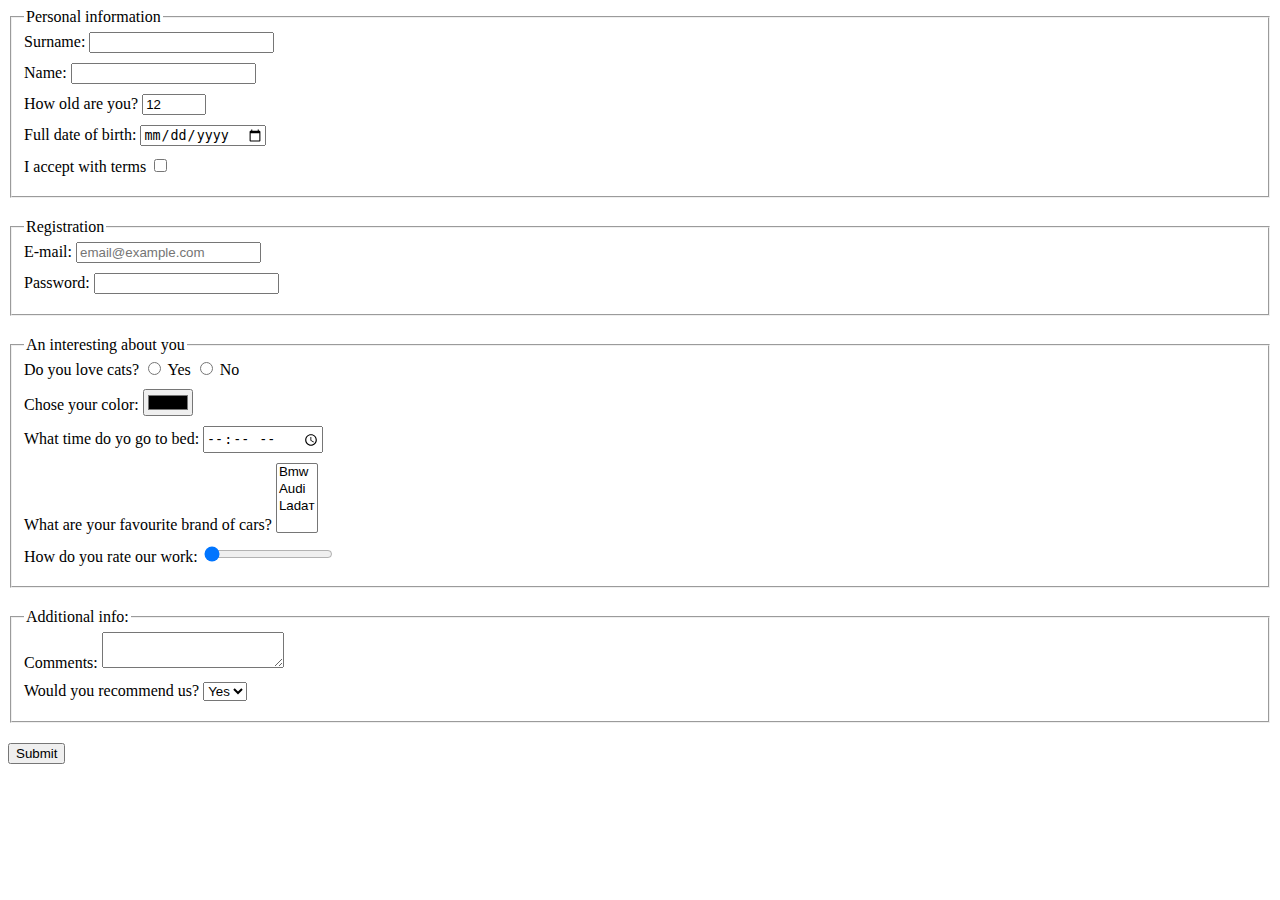
<file: index.html>
<!doctype html><html lang="en"><head><meta charset="UTF-8"><meta name="viewport" content="width=device-width, user-scalable=no, initial-scale=1.0, maximum-scale=1.0, minimum-scale=1.0"><meta http-equiv="X-UA-Compatible" content="ie=edge"><title>HTML Form</title><link rel="stylesheet" href="style.40b1363c.css"></head><body> <script type="text/javascript" src="main.e97352c4.js"></script> <form action="https://mate-academy-form-lesson.herokuapp.com/create-application" method="post"> <fieldset class="rum"> <legend class="leg">Personal information</legend> <label class="forms-field"> Surname: <input type="text" name="surn" autocomplete="off"> </label> <label class="forms-field"> Name: <input type="text" name="nam" autocomplete="off"> </label> <label class="forms-field" name="surn"> How old are you? <input type="number" name="num" value="12" class="num" min="1" max="100"> </label> <label class="forms-field"> Full date of birth: <input type="date" name="dat"> </label> <label class="forms-field"> I accept with terms <input type="checkbox" name="checkb"> </label> </fieldset> <fieldset class="rum"> <legend>Registration</legend> <label class="forms-field"> E-mail: <input type="email" name="mail" placeholder="email@example.com" autocomplete="off"> </label> <label class="forms-field" autocomplete="off"> Password: <input type="password" name="pass"> </label> </fieldset> <fieldset class="rum"> <legend>An interesting about you</legend> <div class="forms-field"> Do you love cats? <label> <input type="radio" name="rad" value="x"> Yes </label> <label> <input type="radio" name="rad" value="y"> No </label> </div> <label class="forms-field"> Chose your color: <input type="color" name="col" required> </label> <label class="forms-field"> What time do yo go to bed: <input type="time" name="tim" class="bad"> </label> <label class="forms-field">
What are your favourite brand of cars? <select id="cars" name="cars" multiple> <option value="bmw">Bmw</option> <option value="audi">Audi</option> <option value="mercedes">Ladaт</option> </select> </label>  <label class="forms-field"> How do you rate our work: <input type="range" name="rang" value="0"> </label> </fieldset> <fieldset class="rum"> <legend>Additional info:</legend> <label class="forms-field"> Comments: <textarea name="Comments"></textarea> </label> <label class="forms-field"> Would you recommend us? <select> <option value="yes">Yes</option> <option value="no">No</option> </select> </label> </fieldset> <button type="submit" class="forms-field"> Submit</button> </form> </body></html>
</file>
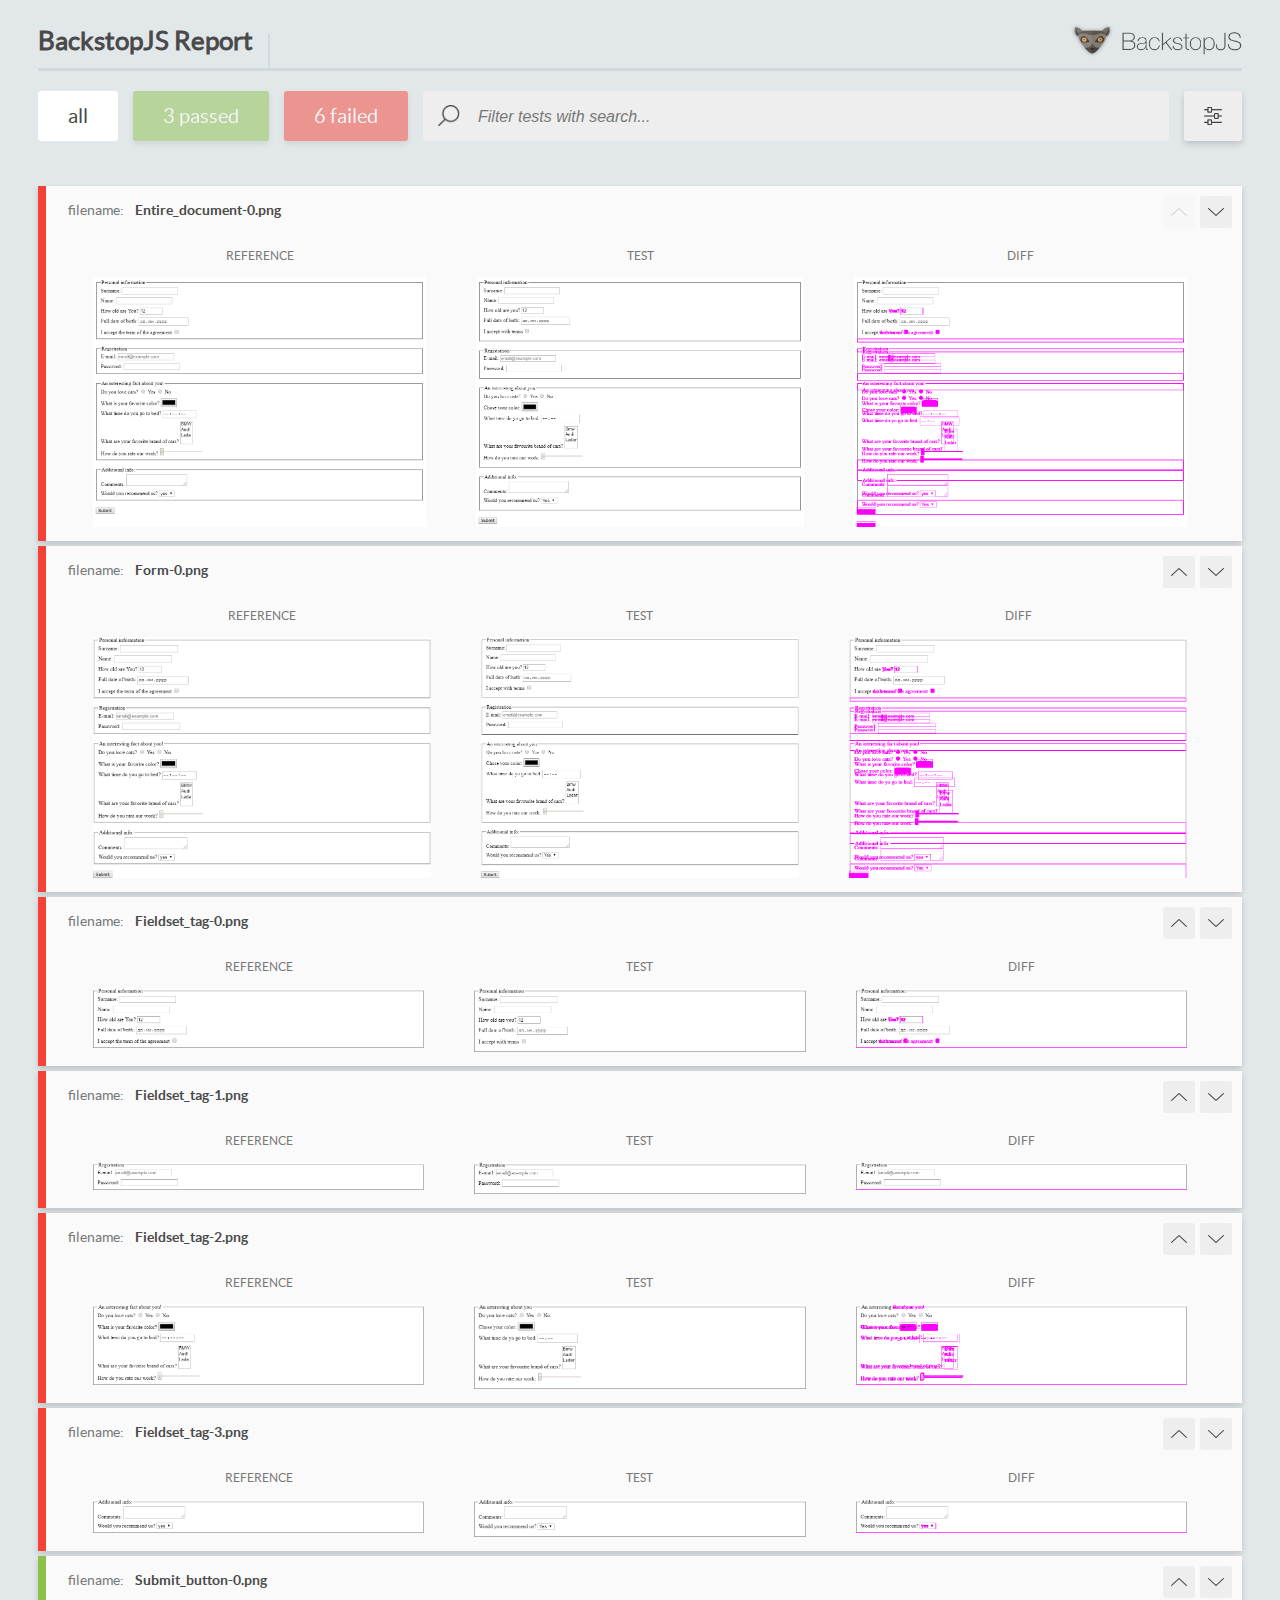
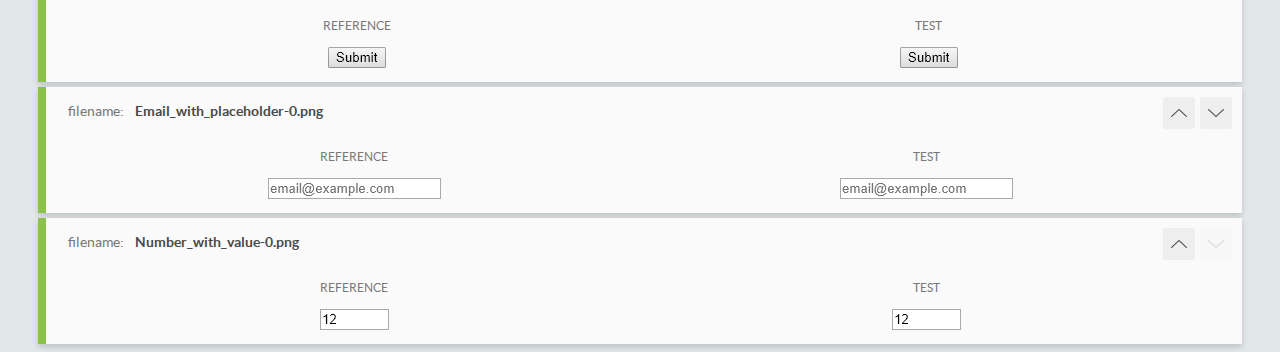
<file: report/html_report/index.html>
<!DOCTYPE html>
<html>
  <head>
    <meta charset="utf-8">
    <title>BackstopJS Report</title>

    <style>
      @font-face {
          font-family: 'latoregular';
          src: url('./assets/fonts/lato-regular-webfont.woff2') format('woff2'),
              url('./assets/fonts/lato-regular-webfont.woff') format('woff');
          font-weight: 400;
          font-style: normal;
      }
      @font-face {
          font-family: 'latobold';
          src: url('./assets/fonts/lato-bold-webfont.woff2') format('woff2'),
              url('./assets/fonts/lato-bold-webfont.woff') format('woff');
          font-weight: 700;
          font-style: normal;
      }

      .ReactModal__Body--open {
          overflow: hidden;
      }
      .ReactModal__Body--open .header {
        display: none;
      }

    </style>
  </head>
  <body style="background-color: #E2E7EA">
    <div id="root">

    </div>
    <script type="text/javascript">
      function report (report) { // eslint-disable-line no-unused-vars
        window.tests = report;
      }
    </script>
    <script type="text/javascript" src="config.js"></script>
    <script type="text/javascript" src="index_bundle.js"></script>
  </body>
</html>
</file>
<file: style.40b1363c.css>
.forms-field{display:block;margin-bottom:10px}.rum{margin-bottom:20px}.bad{width:115px;height:23px}
/*# sourceMappingURL=style.40b1363c.css.map */
</file>
